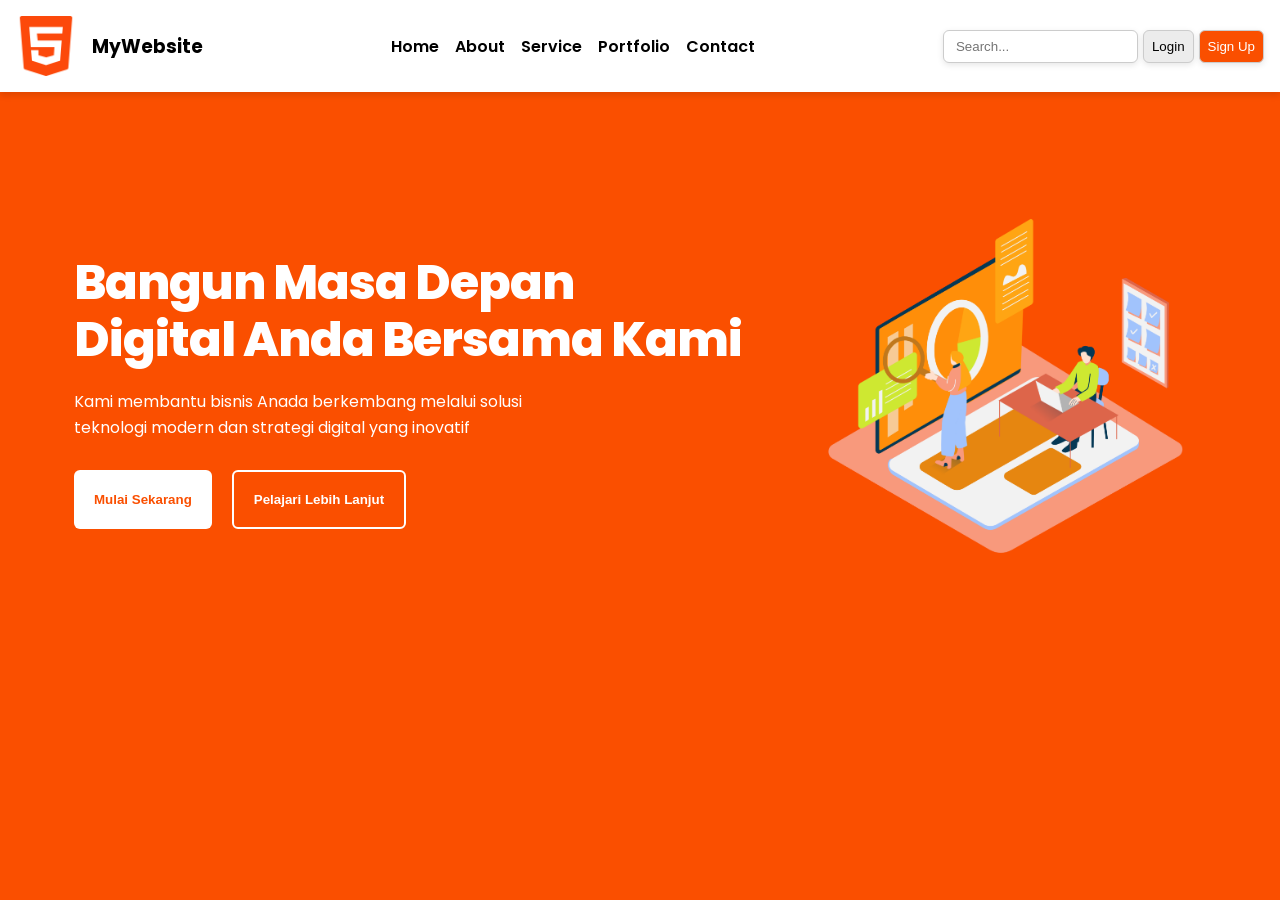
<file: practice-navbar-01/index.html>
<!DOCTYPE html>
<html lang="en">
<head>
    <meta charset="UTF-8">
    <meta name="viewport" content="width=device-width, initial-scale=1.0">
    <title>Navigation Bar</title>
    <link rel="icon" type="image/png" href="./assets/174854.png">
    <link rel="stylesheet" href="/practice-navbar-01/style.css">
    <link rel="preconnect" href="https://fonts.googleapis.com">
    <link rel="preconnect" href="https://fonts.gstatic.com" crossorigin>
    <link href="https://fonts.googleapis.com/css2?family=Poppins:wght@100;200;300;400;500;600;700;800;900&display=swap" rel="stylesheet">
</head>
    <body>
        <!-- NAVIGATION BAR -->
        <nav>
            <div class="logo">
                <img src="./assets/174854.png" alt="html-logo">
                <h3>MyWebsite</h3>
            </div>
            <ul>    
                <li>
                    <a href="#">Home</a>
                </li>
                <li>
                    <a href="#">About</a>
                </li>
                <li>
                    <a href="#">Service</a>
                </li>
                <li>
                    <a href="#">Portfolio</a>
                </li>
                <li>
                    <a href="#">Contact</a>
                </li>
            </ul>
            <div class="button">
                <input type="search" placeholder="Search...">
                <button class="signin">Login</button>
                <button class="signup">Sign Up</button>
            </div>
        </nav>

        <!-- CONTENT -->
        <div class="merger-content">
            <div class="content">
                <h1>Bangun Masa Depan</h1>
                <h1>Digital Anda Bersama Kami</h1>

                <p>Kami membantu bisnis Anada berkembang melalui solusi teknologi modern dan strategi digital yang inovatif</p>
                <div class="button-merger">
                    <button class="mulai-button">Mulai Sekarang</button>
                    <button class="lanjut-button">Pelajari Lebih Lanjut</button>
                </div>
            </div>

            <div class="img">
                <img src="./assets/seo-87.png" alt="calling.png">
            </div>
        </div>

    </body>
</html>
</file>
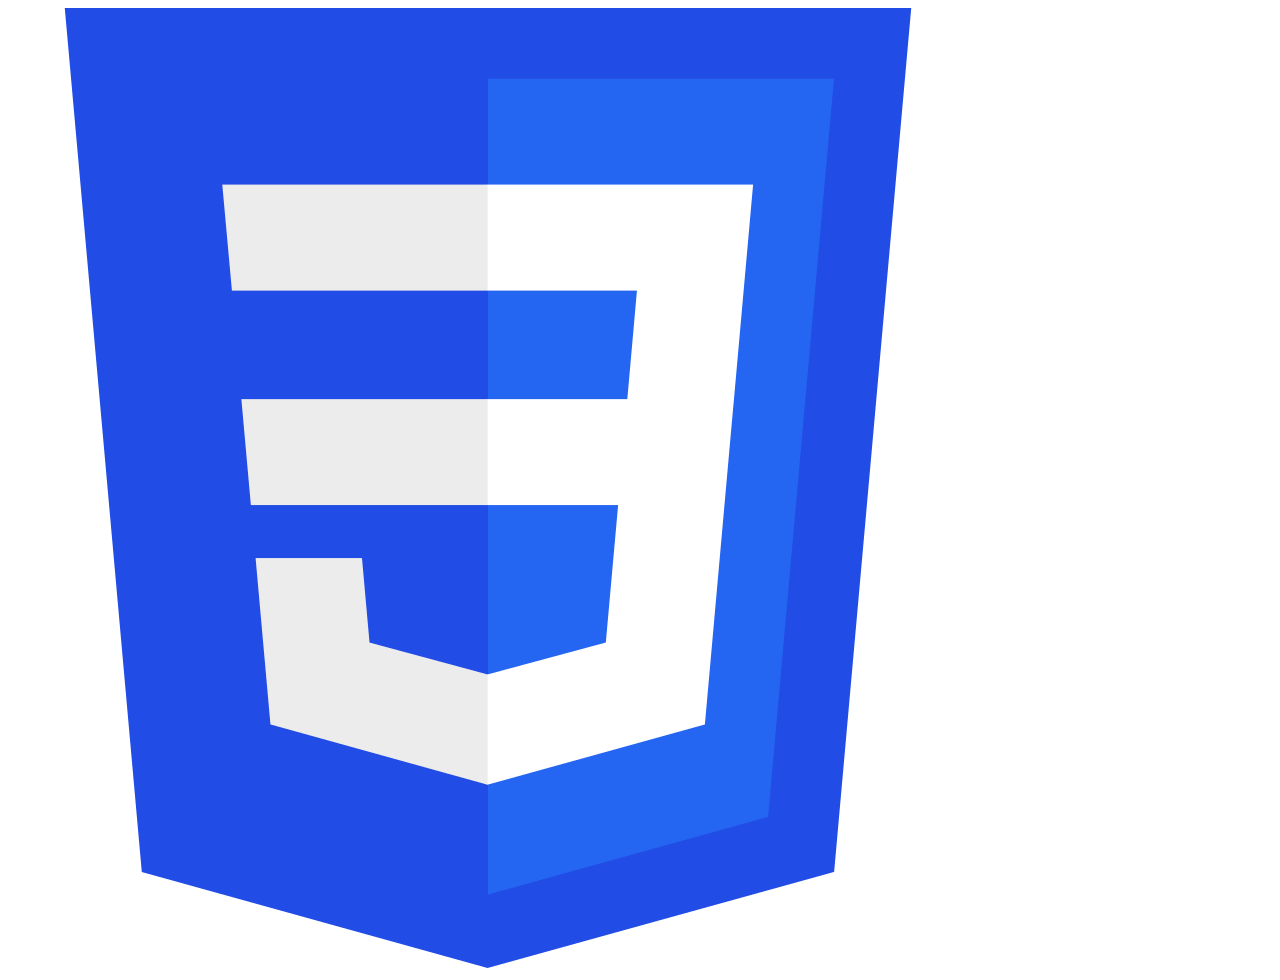
<file: practice-navbar-02/about.html>
<!DOCTYPE html>
<html lang="en">
<head>
    <meta charset="UTF-8">
    <meta name="viewport" content="width=device-width, initial-scale=1.0">
    <title>Professional Navigation Bar</title>
    <link rel="stylesheet" href="https://cdnjs.cloudflare.com/ajax/libs/font-awesome/6.0.0/css/all.min.css">
    <link rel="stylesheet" href="">
    <link rel="preconnect" href="https://fonts.googleapis.com">
    <link rel="preconnect" href="https://fonts.gstatic.com" crossorigin>
    <link href="https://fonts.googleapis.com/css2?family=Poppins:wght@100;200;300;400;500;600;700;800;900&display=swap" rel="stylesheet">
</head>
<body>
    <header class="main-header">
            <nav class="navbar" aria-label="Main Navigation">
                <div>
                    <a href="/">
                        <img src="../practice-navbar-02/assets/CSS3_logo.svg.png" alt="css-logo">
                    </a>
                </div>
                
            </nav>
    </header>
</body>
</html>
</file>
<file: practice-navbar-01/style.css>
*, html {
    padding: 0;
    margin: 0;
    box-sizing: border-box;
}

body {
    background-color: rgb(250, 79, 0);
    font-family: 'Poppins', sans-serif;
}

nav {
    background-color: white;
    display: flex;
    padding: 1rem;
    justify-content: space-between;
    box-shadow: 0 4px 6px rgba(0, 0, 0, 0.1);
}

.logo {
    display: flex;
    align-items: center;
    gap: 1rem;
}

.logo img {
    width: 60px;
}

nav ul {
    list-style: none;
    display: flex;
    align-items: center;
    gap: 1rem;
}

nav ul li a {
    text-decoration: none;
    color: black;
    font-weight: 600;
    padding: 8px 0;
    transition: all 300ms ease;
    border-bottom: 2px solid transparent;
}

nav ul li a:hover {
    color: rgb(250, 79, 0);
    border-bottom: 2px solid rgb(250, 79, 0);
}

.button {
    display: flex;
    align-items: center;
    gap: 5px;
}

.button input {
    border-radius: 6px;
    border: 1px solid #ccc;
    box-shadow: 0 2px 6px rgba(0,0,0,0.1);
    padding: 8px 12px;
}

.signup {
    padding: 8px;
    border-radius: 6px;
    border: 1px solid #ccc;
    background-color:rgb(250, 79, 0);
    color: white;
    box-shadow: 0 2px 6px rgba(0,0,0,0.1);
    cursor: pointer;
    transition: transform 0.3s ease;
}

.signin {
    padding: 8px;
    border-radius: 6px;
    border: 1px solid #ccc;
    background-color: rgb(236, 236, 236);
    color: black;
    box-shadow: 0 2px 6px rgba(0,0,0,0.1);
    cursor: pointer;
    transition: transform 0.3s ease;
}


.button button:hover {
    transform: scale(1.1);
}

/* CONTENT */

.merger-content {
    display: flex;
    align-items: center;
    justify-content: center;
    gap: 4rem;
    padding: 6rem 4rem 4rem;
}

.content h1 {
    color: white;
    font-weight: 800;
    font-size: 48px;
    line-height: 1.2;
    letter-spacing: -1px;
}

.content p {
    width: 500px;
    color: white;
    line-height: 1.6;
    margin-top: 20px;
}

.button-merger {
    margin-top: 30px;
    display: flex;
    gap: 20px
}

.mulai-button {
    padding: 20px;
    border-radius: 6px;
    background-color: white;
    font-weight: 600;
    color: rgb(250, 79, 0);
    border-style: none; 
    transition: transform 0.3s ease;
    cursor: pointer;
}

.mulai-button:hover {
    transform: scale(1.1);
}

.lanjut-button {
    padding: 20px;
    border-radius: 6px;
    border: 2px solid white;
    background-color: transparent;
    font-weight: 600;
    color: white;
    transition: transform 0.3s ease;
    cursor: pointer;
}

.lanjut-button:hover {
    transform: scale(1.1);
}

.content h1 {
    font-weight: 800;
}






/* IMG CONTENT */
.img img {
    width: 400px;
}
</file>
